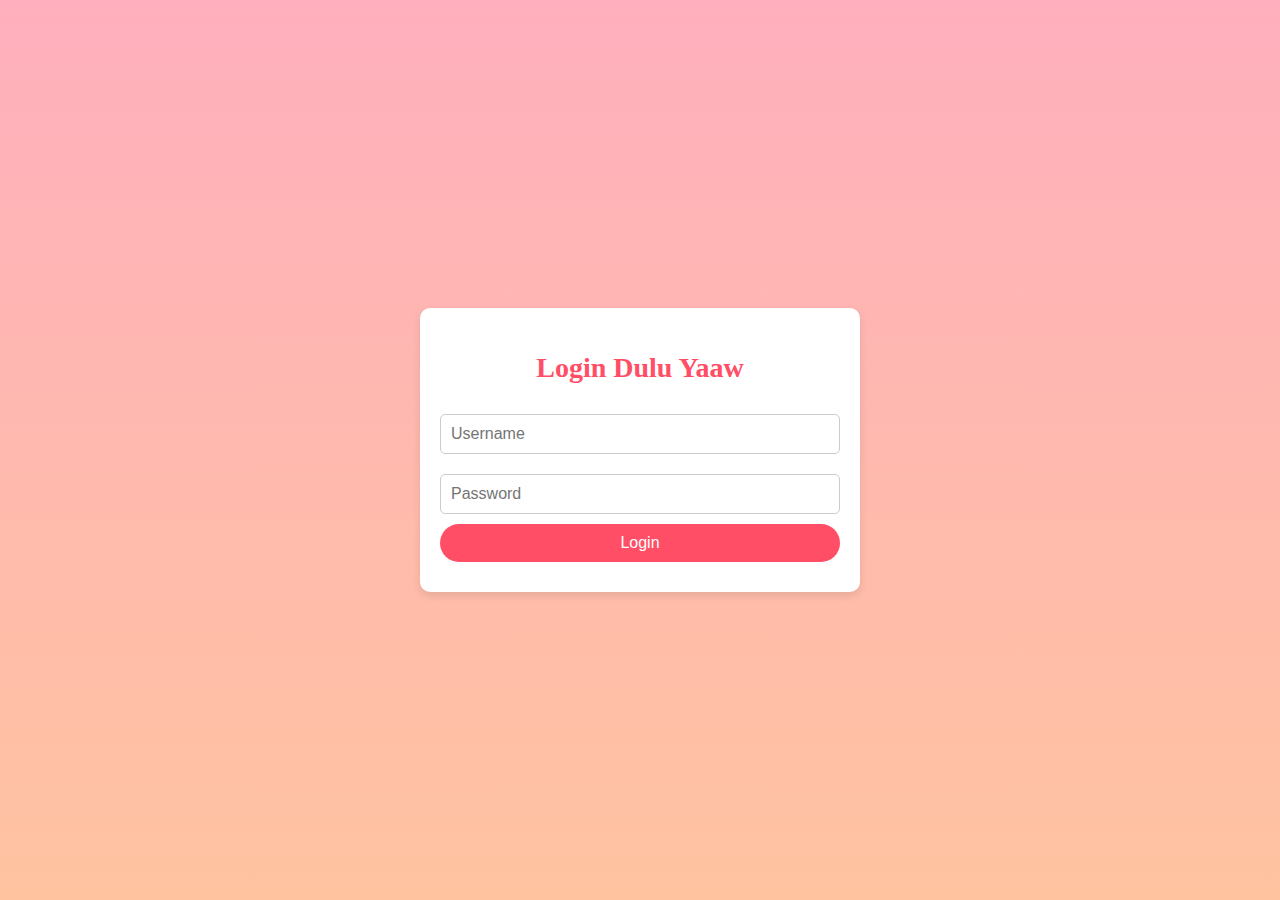
<file: index.html>
<!DOCTYPE html>
<html lang="id-ID">
<head>
    <meta charset="UTF-8">
    <meta name="viewport" content="width=device-width, initial-scale=1.0">
    <title>Login - Pumpkin ❤ Pookie</title>
    <link href="https://fonts.googleapis.com/css2?family=Playfair+Display:wght@700&family=Raleway:wght@500&family=Dancing+Script&display=swap" rel="stylesheet">
    <link rel="stylesheet" href="styles.css"> <!-- Link ke file CSS -->
    <style>
        body {
            font-family: 'Great Vibes', cursive;
            margin: 0;
            padding: 0;
            background: linear-gradient(to bottom, #ffafbd, #ffc3a0);
            background-size: cover;
            display: flex;
            justify-content: center;
            align-items: center;
            height: 100vh;
            color: #fff;
        }

        .login-container {
            background-color: rgba(255, 255, 255, 0.8);
            padding: 40px;
            border-radius: 10px;
            box-shadow: 0 10px 15px rgba(0, 0, 0, 0.1);
            text-align: center;
            width: 100%;
            max-width: 400px;
        }

        h2 {
            font-size: 28px;
            margin-bottom: 20px;
            color: #ff4e66;
        }

        input[type="text"], input[type="password"] {
            width: 100%;
            padding: 10px;
            margin: 10px 0;
            border: 1px solid #ddd;
            border-radius: 5px;
            font-size: 16px;
            box-sizing: border-box; /* Menambahkan box-sizing */
        }

        button {
            background-color: #ff4e66;
            color: white;
            padding: 10px 20px;
            border: none;
            border-radius: 30px;
            cursor: pointer;
            font-size: 16px;
            transition: background-color 0.3s ease;
        }

        button:hover {
            background-color: #ff2b3d;
        }

        .error {
            color: red;
            margin-top: 10px;
        }
    </style>
</head>
<body>

    <div class="login-box button">
        <center><h2>Login Dulu Yaaw</h2></center>
        <input type="text" id="username" placeholder="Username">
        <input type="password" id="password" placeholder="Password">
        <button onclick="login()">Login</button>
        <div class="error" id="error-message"></div>
    
    <script>
        function login() {
            var username = document.getElementById("username").value;
            var password = document.getElementById("password").value;

            if (username === "levinaaaa" && password === "pacarhaphap") {
                window.location.href = "pumpkin&pokiee.html"; // Arahkan ke halaman utama
            } else {
                document.getElementById("error-message").innerText = "Kalo Salah Bukan Pacarnya Haphap (Wleeeee)";
            }
        }
    </script>

</body>
</html>
</file>
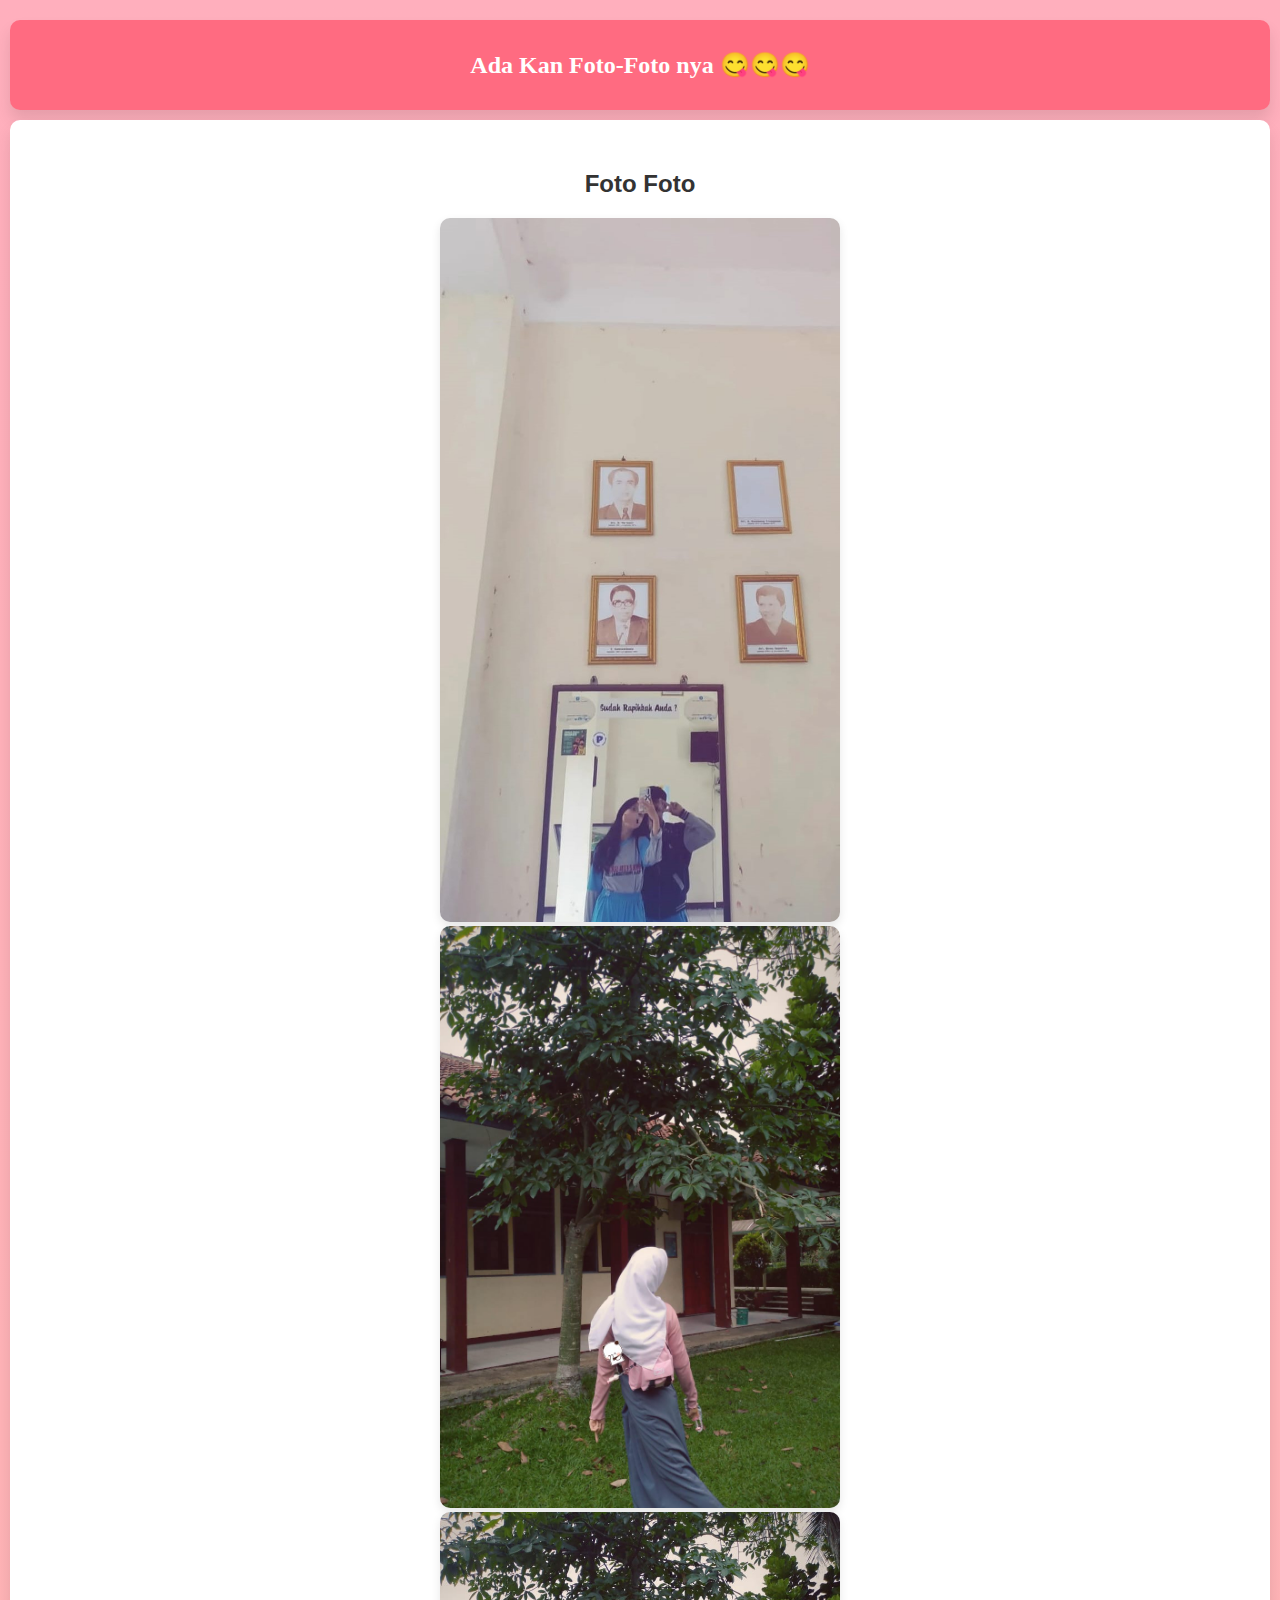
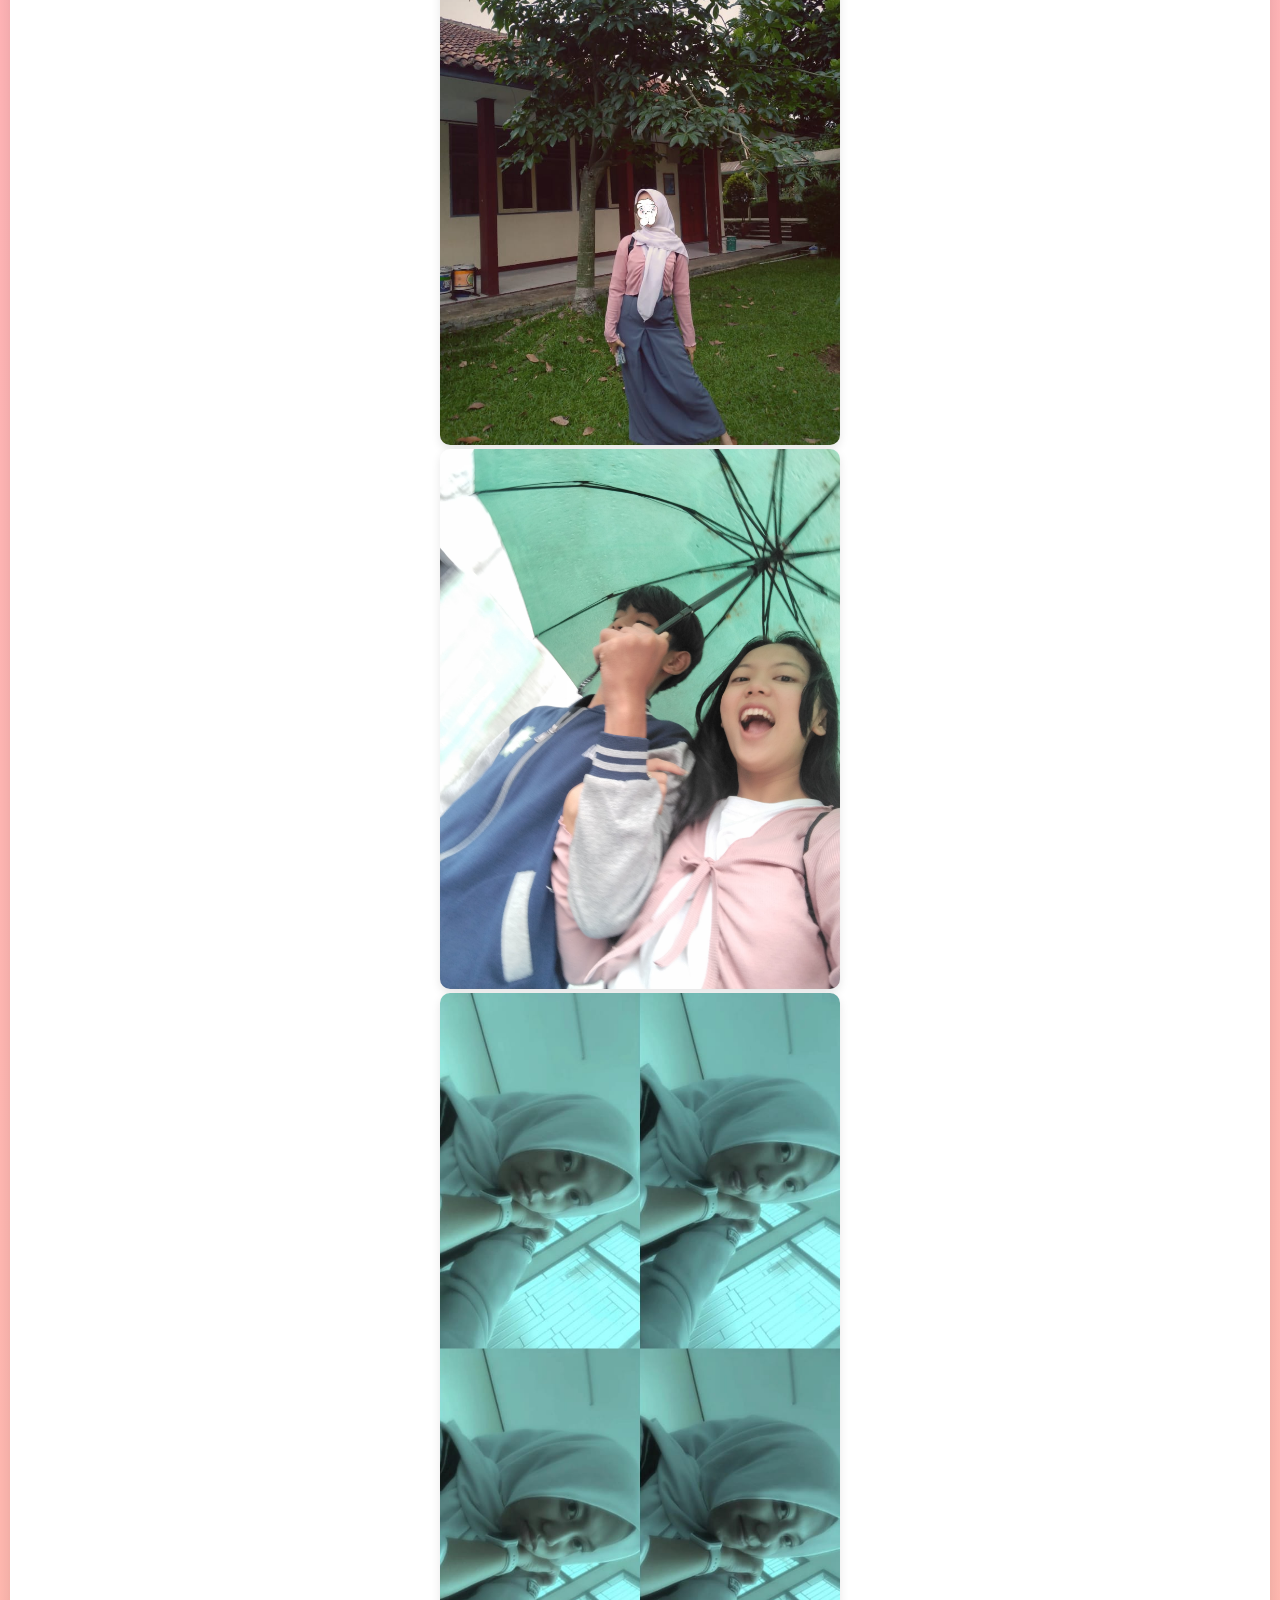
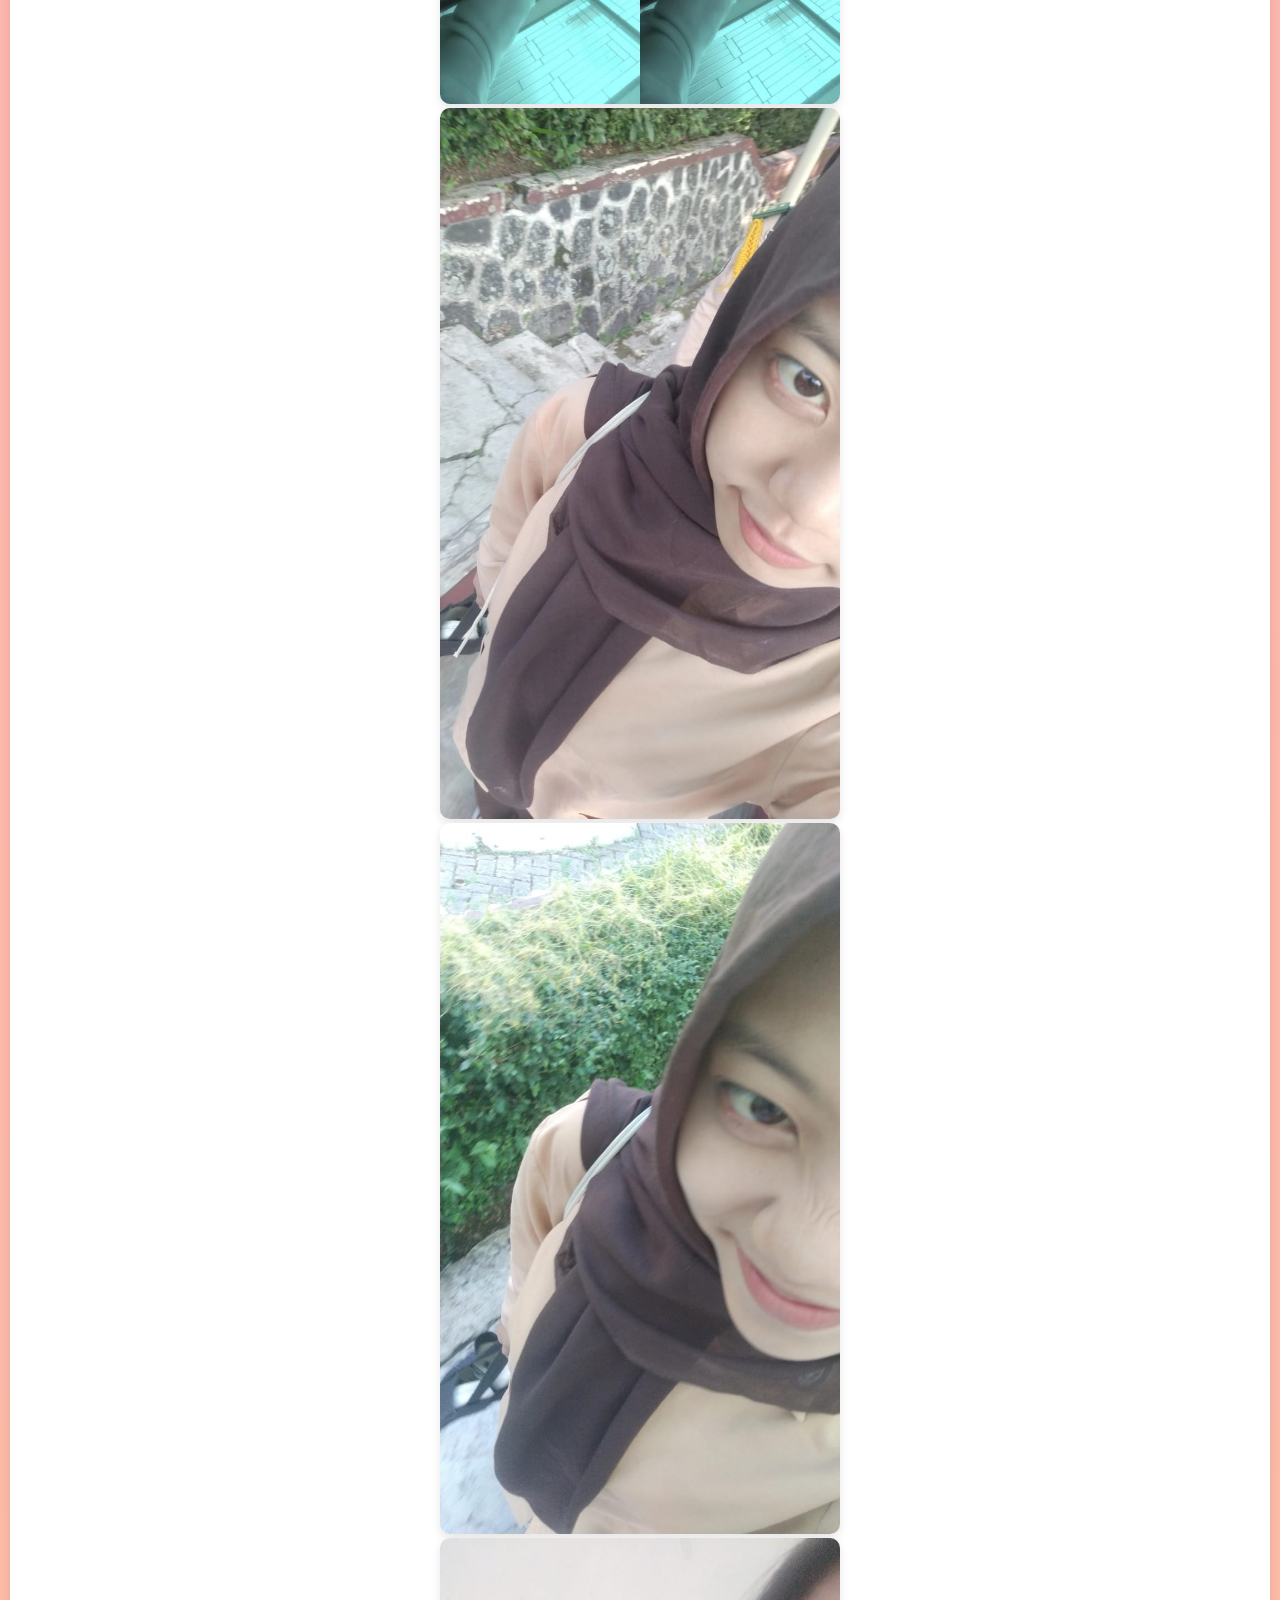
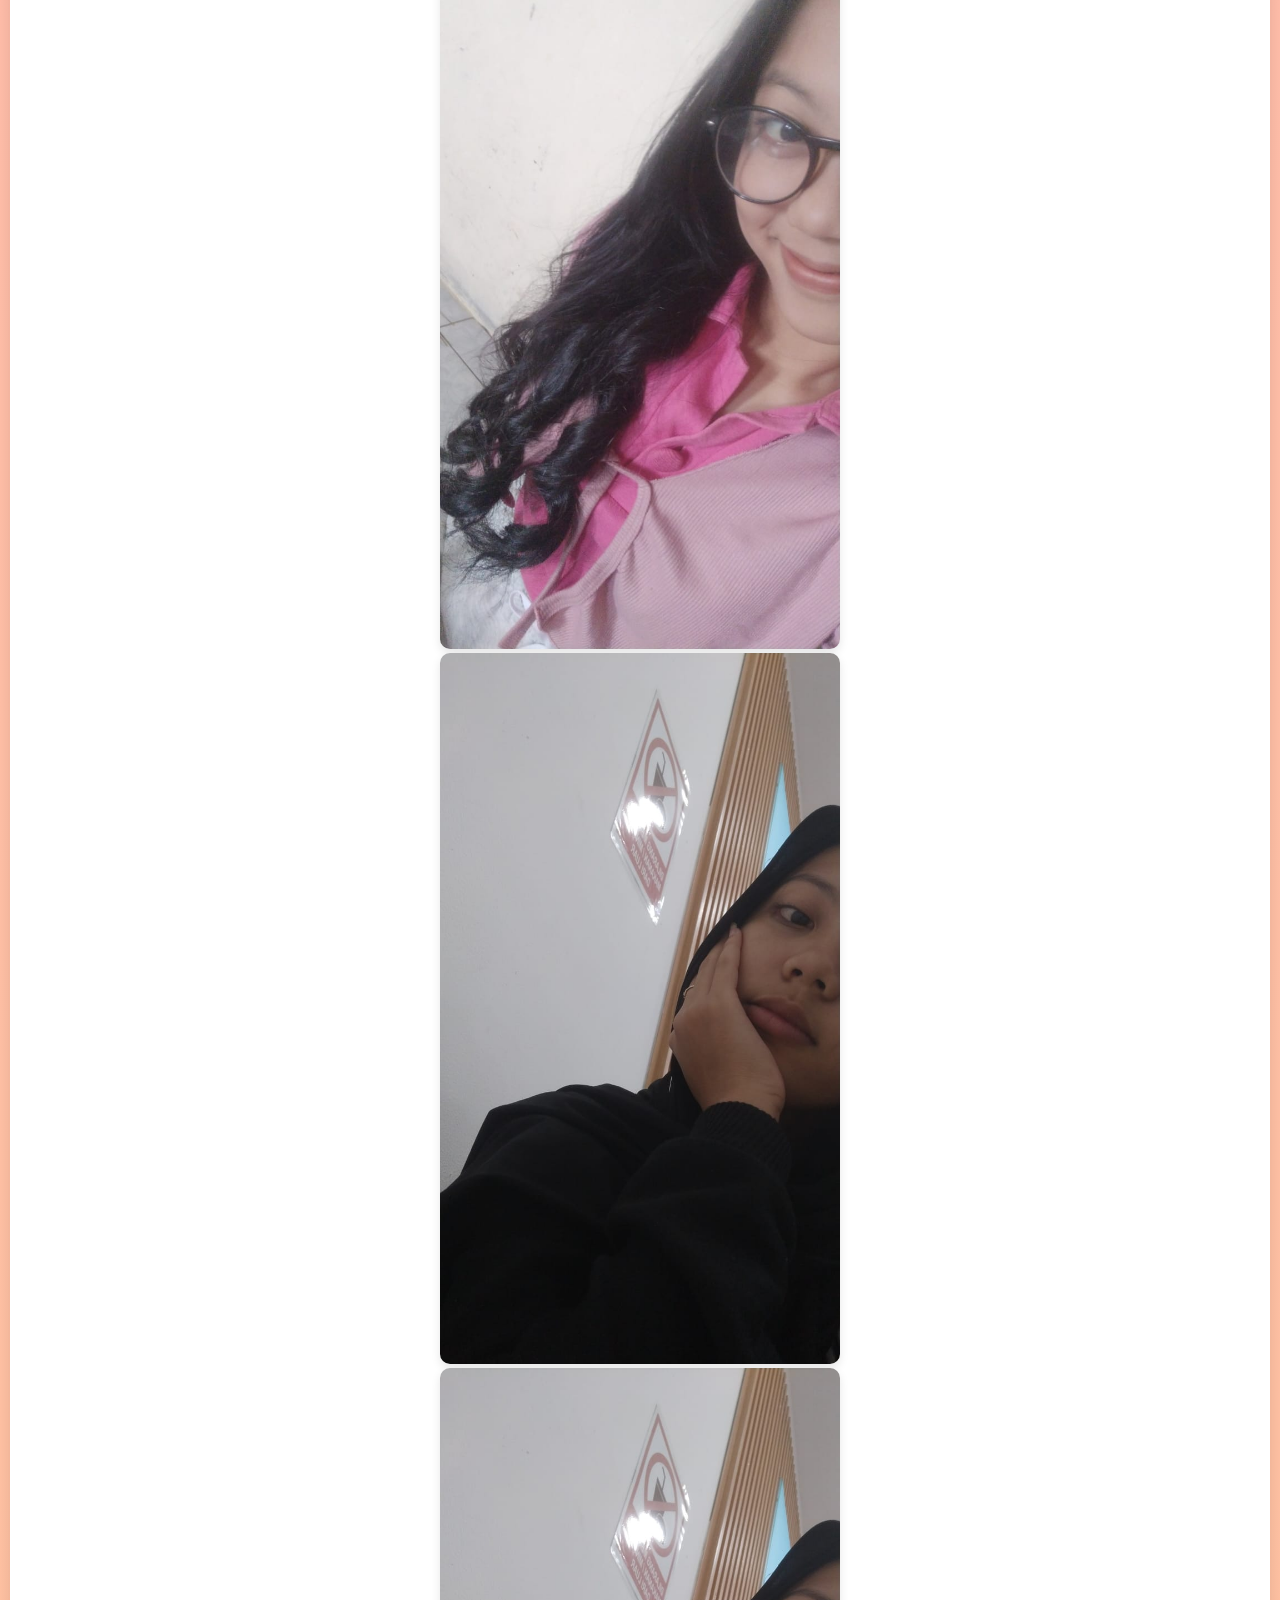
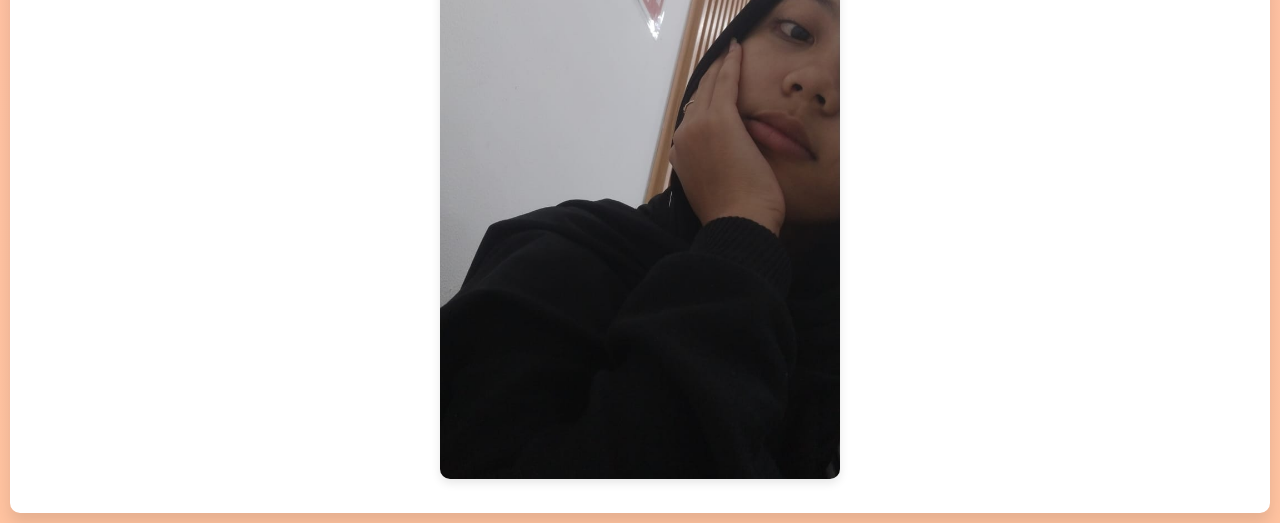
<file: photo-gallery.html>
<!DOCTYPE html>
<html lang="id-ID">
<head>
    <meta charset="UTF-8">
    <meta name="viewport" content="width=device-width, initial-scale=1.0">
    <title>Pumpkin ❤ Pookie</title>
    <style>
        /* Styling Umum */
        body {
            font-family: 'Raleway', sans-serif;
            margin: 0;
            padding: 0;
            background: linear-gradient(to bottom, #ffafbd, #ffc3a0);
            color: #333;
            overflow-x: hidden;
            display: flex;
            flex-direction: column;
            align-items: center;
            min-height: 100vh;
        }

        /* Header Styling */
        header {
            background-color: #ff6b81;
            color: white;
            padding: 15px 30px;
            display: flex;
            justify-content: space-between;
            align-items: center;
            width: 100%;
            max-width: 1200px;
            border-radius: 10px;
            box-shadow: 0 10px 15px rgba(0, 0, 0, 0.1);
            margin-top: 20px;
        }

        header h1 {
            font-size: 24px;
            font-family: 'Playfair Display', serif;
        }

        /* Section Styling */
        section {
            text-align: center;
            background-color: white;
            padding: 30px;
            margin: 10px 0;
            border-radius: 10px;
            box-shadow: 0 10px 15px rgba(0, 0, 0, 0.1);
            max-width: 1200px;
            width: 100%;
        }

        .photo-box {
            display: flex;
            justify-content: center;
            gap: 20px;
            margin-top: 20px;
            flex-wrap: wrap;
        }

        .photo-item img {
            max-width: 400px;
            border-radius: 10px;
            box-shadow: 0 4px 10px rgba(0, 0, 0, 0.1);
        }

        footer {
            text-align: center;
            padding: 15px;
            background-color: #ff6b81;
            color: white;
            width: 100%;
            position: fixed;
            bottom: 0;
            left: 0;
            border-radius: 10px 10px 0 0;
        }

    </style>
</head>
<body>

    <!-- Header -->
    <header style="background-color: #ff6b81; color: white; padding: 15px 30px; display: flex; justify-content: center; align-items: center; width: 100%; max-width: 1200px; border-radius: 10px; box-shadow: 0 10px 15px rgba(0, 0, 0, 0.1); margin-top: 20px;">
        <h1 style="font-size: 24px; font-family: 'Playfair Display', serif; text-align: center;">Ada Kan Foto-Foto nya 😋😋😋</h1>
    </header>

    <!-- Photo Box Section -->
    <section>
        <h2>Foto Foto</h2>

        <div class="photo-item">
            <img src="photo0.jpg"alt="Photo 1">
        </div>
         <div class="photo-item">
            <img src="photo2.jpg"alt="Photo 2">
         </div>
         <div class="photo-item">
            <img src="photo3.jpg" alt="Photo 3">
        </div>
        <div class="photo-item">
             <img src="photo4.jpg" alt="Photo 4">
        </div>
        <div class="photo-item">
            <img src="photo7.jpg" alt="Photo 5">
        </div>
         <div class="photo-item">
             <img src="photo8.jpg" alt="Photo 6">
         </div>
         <div class="photo-item">
            <img src="photo9.jpg"Photo 7">
        </div>
        <div class="photo-item">
            <img src="photo10.jpg"Photo 8">
        </div>
        <div class="photo-item">
            <img src="photo11.jpg"Photo 8">
        </div>
        <div class="photo-item">
            <img src="photo11.jpg"Photo 9">
        </div>
            <!-- Tambahkan foto lainnya di sini -->
    </section>
</body>
</html>
</file>
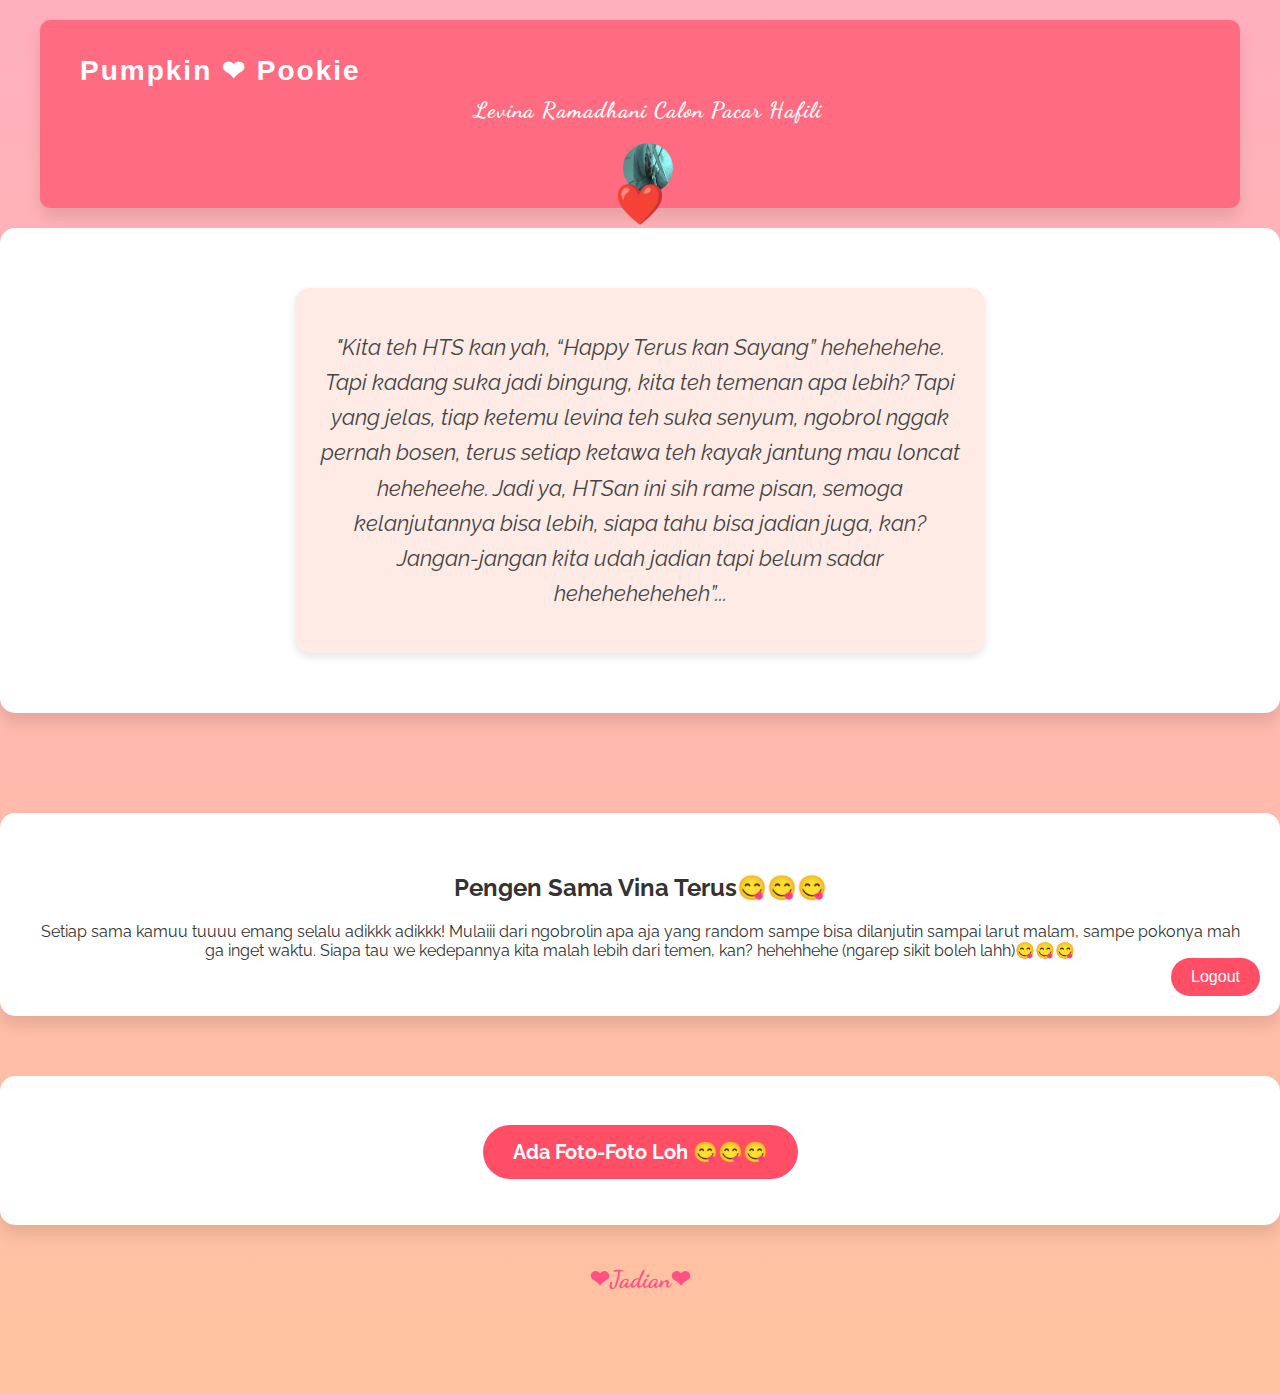
<file: pumpkin&pokiee.html>
<!DOCTYPE html>
<html lang="en">
<head>
    <meta charset="UTF-8">
    <meta name="viewport" content="width=device-width, initial-scale=1.0">
    <title>Pumpkin ❤ Pookie</title>
    <link href="https://fonts.googleapis.com/css2?family=Playfair+Display:wght@700&family=Raleway:wght@500&family=Dancing+Script&display=swap" rel="stylesheet">
    <link rel="stylesheet" href="pp.css">
    <style>
        /* Styling Umum */
        body {
            font-family: 'Raleway', sans-serif;
            margin: 0;
            padding: 0;
            background: linear-gradient(to bottom, #ffafbd, #ffc3a0);
            color: #333;
            overflow-x: hidden;
            display: flex;
            flex-direction: column;
            align-items: center;
            min-height: 100vh;
            padding-bottom: 100px; /* Membuat ruang untuk footer */
        }

        /* Header Styling */
        .header {
            background-color: #ff6b81;
            color: white;
            padding: 15px 40px;
            display: flex;
            justify-content: space-between;
            align-items: center;
            width: 100%;
            max-width: 1200px;
            border-radius: 10px;
            box-shadow: 0 10px 15px rgba(0, 0, 0, 0.1);
            transition: all 0.3s ease;
            margin-top: 20px;
        }

        header h1 {
            font-size: 28px;
            font-family: 'Playfair Display', serif;
            letter-spacing: 2px;
            margin-right: auto; /* Agar "Pumpkin ❤ Pookie" ada di kiri */
        }

        .user-info {
            display: flex;
            align-items: center;
            color: white;
            justify-content: flex-end; /* Menggeser elemen ke kanan */
        }

        .user-info span {
            margin-left: 15px;
            font-size: 22px;
            font-family: 'Dancing Script', cursive;
            font-weight: bold;
            letter-spacing: 1px;
        }

        .user-info img {
            width: 50px;
            height: 50px;
            border-radius: 50%;
            margin-left: 15px;
            cursor: pointer;
            transition: transform 0.3s ease; /* Tambahkan transisi untuk efek memperbesar */
        }

        /* Efek ketika kursor mendekat */
        .user-info img:hover {
            transform: scale(1.2); /* Gambar membesar */
        }

        /* Tombol Logout */
        button {
            background-color: #ff4e66;
            color: white;
            padding: 10px 20px;
            border: none;
            border-radius: 30px;
            cursor: pointer;
            font-size: 16px;
            transition: background-color 0.3s ease;
        }

        button:hover {
            background-color: #ff2b3d;
        }

        /* Lightbox / Foto Besar */
        .lightbox {
            display: none;
            position: fixed;
            top: 0;
            left: 0;
            width: 100%;
            height: 100%;
            background-color: rgba(0, 0, 0, 0.8);
            justify-content: center;
            align-items: center;
            z-index: 1000;
            opacity: 0;
            pointer-events: none;
            transition: opacity 0.5s ease; /* Transisi pada lightbox */
        }

        .lightbox.open {
            display: flex;
            opacity: 1;
            pointer-events: auto;
        }

        .lightbox img {
            max-width: 80%;
            max-height: 80%;
            border-radius: 10px;
            transform: scale(0) translate(0, -50%); /* Mulai dari posisi foto profil */
            transition: transform 0.5s ease-in-out; /* Transisi transformasi untuk animasi */
        }

        .lightbox.open img {
            transform: scale(1) translate(0, 0); /* Bergerak ke tengah layar */
        }

        /* Section Styling */
        section {
            text-align: center;
            background-color: white;
            padding: 40px;
            margin: 20px 0;
            border-radius: 15px; /* Menambahkan lengkungan di setiap box */
            box-shadow: 0 10px 15px rgba(0, 0, 0, 0.1);
            max-width: 1200px;
            width: 100%;
            margin-bottom: 40px;
            position: relative; /* Agar tombol logout bisa diposisikan relatif terhadap section */
        }

        .special-note {
            font-size: 22px;
            color: #444;
            font-style: italic;
            line-height: 1.6;
            max-width: 650px;
            margin: 20px auto;
            padding: 20px;
            background-color: #ffebe6;
            border-radius: 15px;
            box-shadow: 0 4px 8px rgba(0, 0, 0, 0.1);
            animation: fadeIn 2s ease-out;
        }

        @keyframes fadeIn {
            0% {
                opacity: 0;
                transform: translateY(20px);
            }
            100% {
                opacity: 1;
                transform: translateY(0);
            }
        }

        /* Love Animation */
        .heart {
            font-size: 40px;
            color: #ff6b81;
            animation: float 3s ease-in-out infinite;
            position: absolute;
            top: 20%;
            left: 50%;
            transform: translateX(-50%);
            z-index: 10;
        }

        @keyframes float {
            0%, 100% {
                transform: translateY(0);
            }
            50% {
                transform: translateY(-10px);
            }
        }

        /* Section Scrollable */
        .scrollable-section {
            width: 100%;
            max-width: 1200px;
            margin: 20px auto;
            padding: 40px;
            background-color: white;
            border-radius: 15px; /* Menambahkan lengkungan di setiap box */
            box-shadow: 0 10px 15px rgba(0, 0, 0, 0.1);
            height: 300px;
            overflow-y: auto;
        }

        /* Lihat Foto-Foto Bareng Kita Link */
        .photo-link a {
            font-size: 20px;
            color: white;
            background-color: #ff4e66;
            padding: 15px 30px;
            border-radius: 50px;
            text-decoration: none;
            font-weight: bold;
            transition: background-color 0.3s ease;
        }

        .photo-link a:hover {
            background-color: #ff2b3d;
        }

        .fun-message {
            font-size: 20px;
            color: #ff4e66;
            font-weight: bold;
            margin-top: 20px;
            animation: bounce 1s ease-in-out infinite;
        }

        @keyframes bounce {
            0%, 100% {
                transform: translateY(0);
            }
            50% {
                transform: translateY(-10px);
            }
        }

        /* Responsif untuk HP */
        @media (max-width: 768px) {
            header h1 {
                font-size: 24px;
            }

            .user-info {
                flex-direction: column;
                align-items: center;
            }

            .user-info span {
                margin-left: 0;
                font-size: 18px;
            }

            .user-info img {
                width: 40px;
                height: 40px;
                margin-left: 0;
            }

            section {
                padding: 20px;
                margin: 10px;
            }

            .special-note {
                font-size: 18px;
                max-width: 100%;
            }

            .scrollable-section {
                padding: 20px;
                height: auto;
            }

            .photo-link a {
                font-size: 18px;
                padding: 12px 25px;
            }

            footer {
                font-size: 16px;
            }
        }
    </style>
</head>
<body>

    <!-- Header tetap seperti sebelumnya -->
    <header class="header">
        <h1>Pumpkin ❤ Pookie</h1>
        <div class="user-info">
            <span>Levina Ramadhani Calon Pacar Hafili</span>
            <img src="photo1.jpg" alt="Profile Picture" class="profile-img" onclick="openLightbox();">
        </div>
        
    </header>
    <!-- Lightbox for enlarged image -->
    <div id="lightbox" class="lightbox" onclick="closeLightbox();">
        <img src="photo1.jpg" alt="Profile Picture Enlarged">
    </div>

    <!-- Section: Special Note for You -->
    <section>
        <div class="special-note">
            <p>"Kita teh HTS kan yah, “Happy Terus kan Sayang” hehehehehe. Tapi kadang suka jadi bingung, kita teh temenan apa lebih? Tapi yang jelas, tiap ketemu levina teh suka senyum, ngobrol nggak pernah bosen, terus setiap ketawa teh kayak jantung mau loncat heheheehe. Jadi ya, HTSan ini sih rame pisan, semoga kelanjutannya bisa lebih, siapa tahu bisa jadian juga, kan? Jangan-jangan kita udah jadian tapi belum sadar heheheheheheh”...</p>
        </div>
    </section>

    <!-- Section: Our Adventure So Far -->
    <section class="" style="margin-top: 60px;">
        <h2>Pengen Sama Vina Terus😋😋😋</h2>
        <p>Setiap sama kamuu tuuuu emang selalu adikkk adikkk! Mulaiii dari ngobrolin apa aja yang random sampe bisa dilanjutin sampai larut malam, sampe pokonya mah ga inget waktu. Siapa tau we kedepannya kita malah lebih dari temen, kan? hehehhehe (ngarep sikit boleh lahh)😋😋😋</p>
        <button onclick="window.location.href='index.html';" style="position: absolute; bottom: 20px; right: 20px;">Logout</button>
    </section>

    <!-- Section: Lihat Foto-Foto Bareng Kita -->
    <section class="photo-link" style="text-align: center;">
        <h2><a href="photo-gallery.html">Ada Foto-Foto Loh 😋😋😋</a></h2>
    </section>

    <!-- Fun Message -->
    <div class="footer-text">❤Jadian❤</div>

    <!-- Animations: Love and Laptop -->
    <div class="heart">❤️</div>

    <script>
        function openLightbox() {
            var lightbox = document.getElementById("lightbox");
            lightbox.style.display = "flex";
            setTimeout(function() {
                lightbox.classList.add("open");
            }, 10);
        }

        function closeLightbox() {
            var lightbox = document.getElementById("lightbox");
            lightbox.classList.remove("open");
            setTimeout(function() {
                lightbox.style.display = "none";
            }, 500);
        }
    </script>

</body>
</html>
</file>
<file: styles.css>
/* Styling Box Login */
.login-box {
    width: 90%; /* Menggunakan 90% dari layar, biar ada jarak di kiri dan kanan */
    max-width: 400px; /* Batas maksimal lebar box di layar besar */
    margin: 50px auto; /* Tengah secara horizontal */
    padding: 20px;
    background-color: white;
    border-radius: 10px;
    box-shadow: 0 4px 8px rgba(0, 0, 0, 0.1);
}

/* Styling Input */
.login-box input[type="text"],
.login-box input[type="password"] {
    width: 100%; /* Input full mengikuti box */
    padding: 10px;
    margin: 10px 0;
    border: 1px solid #ccc;
    border-radius: 5px;
}

/* Tombol Login */
.login-box button {
    width: 100%; /* Tombol penuh mengikuti box */
    padding: 10px;
    border-radius: 30px;
    background-color: #ff4e66;
    color: white;
    border: none;
    cursor: pointer;
    font-size: 16px;
    transition: background-color 0.3s ease;
}

.login-box button:hover {
    background-color: #ff2b3d;
}

/* Responsif untuk layar kecil */
@media (max-width: 480px) {
    .login-box {
        width: 80%; /* Lebih kecil untuk layar kecil */
        padding: 15px;
        text-align: center;
    }

    .login-box button {
        font-size: 14px; /* Font lebih kecil di layar HP */
        width: 95%; /* Lebih kecil untuk layar kecil */
        padding: 15px;
        text-align: center;
    }
}
</file>
<file: pp.css>
/* Styling Umum */
/* Styling Umum untuk Seluruh Halaman */
body {
    font-family: 'Raleway', sans-serif;
    margin: 0;
    padding: 0;
    background: linear-gradient(to bottom, #ffafbd, #ffc3a0);
    color: #333;
    overflow-x: hidden;
    display: flex;
    flex-direction: column;
    align-items: center;
    min-height: 100vh;
    justify-content: center; /* Menjaga konten tetap berada di tengah secara vertikal */
    padding-bottom: 100px;
    box-sizing: border-box;
}

/* Kontainer Box Umum */
.container {
    width: 80%;
    max-width: 1200px;  /* Sesuaikan dengan ukuran maksimal yang diinginkan */
    margin: 0 auto;     /* Untuk memastikan kontainer berada di tengah secara horizontal */
    display: flex;
    flex-direction: column;  /* Sesuaikan dengan arah elemen di dalam box */
    align-items: center;     /* Menempatkan elemen secara horizontal di tengah */
    justify-content: center; /* Menjaga agar elemen di dalam box terpusat secara vertikal */
    padding: 20px;
    box-sizing: border-box;
}

/* Box Ke-3 (Jika ini adalah box yang dimaksud) */
.box-3 {
    width: 100%;         /* Sesuaikan dengan lebar kontainer */
    max-width: 900px;    /* Sesuaikan dengan ukuran maksimal */
    padding: 30px;
    margin: 10px 0;
    background-color: #ff6b81;
    border-radius: 15px;
    box-shadow: 0 10px 15px rgba(0, 0, 0, 0.1);
    display: flex;
    flex-direction: column;
    align-items: center;
    justify-content: center;
}


/* Header Styling */
.header {
    background-color: #ff6b81;
    color: white;
    padding: 20px 30px;
    display: flex;
    flex-direction: column;  /* Menjadikan elemen header vertikal */
    justify-content: center;  /* Memastikan konten header berada di tengah */
    align-items: center;      /* Menyelaraskan elemen di tengah */
    width: 100%;
    max-width: 100%;
    border-radius: 15px;
    box-shadow: 0 10px 15px rgba(0, 0, 0, 0.1);
    transition: all 0.3s ease;
    margin: 0;
    box-sizing: border-box;
}

/* Teks Header */
.header h1 {
    font-size: 28px;
    font-family: 'Lucida Sans', 'Lucida Sans Regular', 'Lucida Grande', 'Lucida Sans Unicode', Geneva, Verdana, sans-serif;
    letter-spacing: 2px;
    margin-bottom: 10px;  /* Menambahkan jarak antara teks dan gambar */
    text-align: center;  /* Pastikan teks berada di tengah */
}

/* User Info Styling */
.user-info {
    display: flex;
    flex-direction: column;  /* Mengatur info pengguna menjadi vertikal */
    align-items: center;
    color: white;
    justify-content: center; /* Menempatkan gambar di bawah teks */
}

/* Styling untuk Teks Nama */
.user-info span {
    margin-bottom: 10px;  /* Memberikan jarak antara teks dan gambar */
    font-size: 22px;
    font-family: 'Dancing Script', cursive;
    font-weight: bold;
    letter-spacing: 1px;
    text-align: center;
}

/* Styling untuk Gambar Profil */
.user-info img {
    width: 50px;
    height: 50px;
    border-radius: 50%;
    margin-top: 10px;
    cursor: pointer;
    transition: transform 0.3s ease;
}

/* Efek Hover pada Gambar Profil */
.user-info img:hover {
    transform: scale(1.2);
}

/* Responsif untuk ukuran layar kecil */
@media (max-width: 412px) {
    .header {
        padding: 20px;
        width: 100%;
    }

    /* Ubah ukuran teks untuk responsif */
    .header h1 {
        font-size: 22px;
    }

    .user-info span {
        font-size: 18px;
    }

    .user-info img {
        width: 40px;
        height: 40px;
    }
}

.adventure-box {
    width: 80%;           /* Atur lebar box */
    max-width: 900px;     /* Atur lebar maksimal agar box tidak terlalu besar */
    padding: 40px;
    background-color: #ff6b81;
    border-radius: 15px;
    box-shadow: 0 10px 15px rgba(0, 0, 0, 0.1);
    display: flex;
    flex-direction: column;
    justify-content: center; /* Vertikal tengah */
    align-items: center;     /* Horizontal tengah */
    text-align: center;      /* Teks juga di tengah */
    margin: 20px auto;       /* Menambahkan jarak atas dan bawah serta memastikan box terpusat */
}

.adventure-box h2 {
    font-size: 2rem;
    font-weight: bold;
    color: #fff;          /* Warna teks putih agar kontras */
}

/* Menambahkan font romantis dan mengatur animasi */
.footer-text {
    font-size: 1.5rem; /* Ukuran font yang lebih besar */
    font-family: 'Dancing Script', cursive; /* Font yang lebih romantis */
    font-weight: bold;
    text-align: center;
    color: #ff4f84; /* Warna pink cerah */
    animation: moveUpDown 2s ease-in-out infinite;
}

/* Animasi gerak naik-turun */
@keyframes moveUpDown {
    0% {
        transform: translateY(0); /* Posisi awal (di tempat) */
    }
    50% {
        transform: translateY(-10px); /* Bergerak ke atas */
    }
    100% {
        transform: translateY(0); /* Kembali ke posisi awal */
    }
}
</file>
